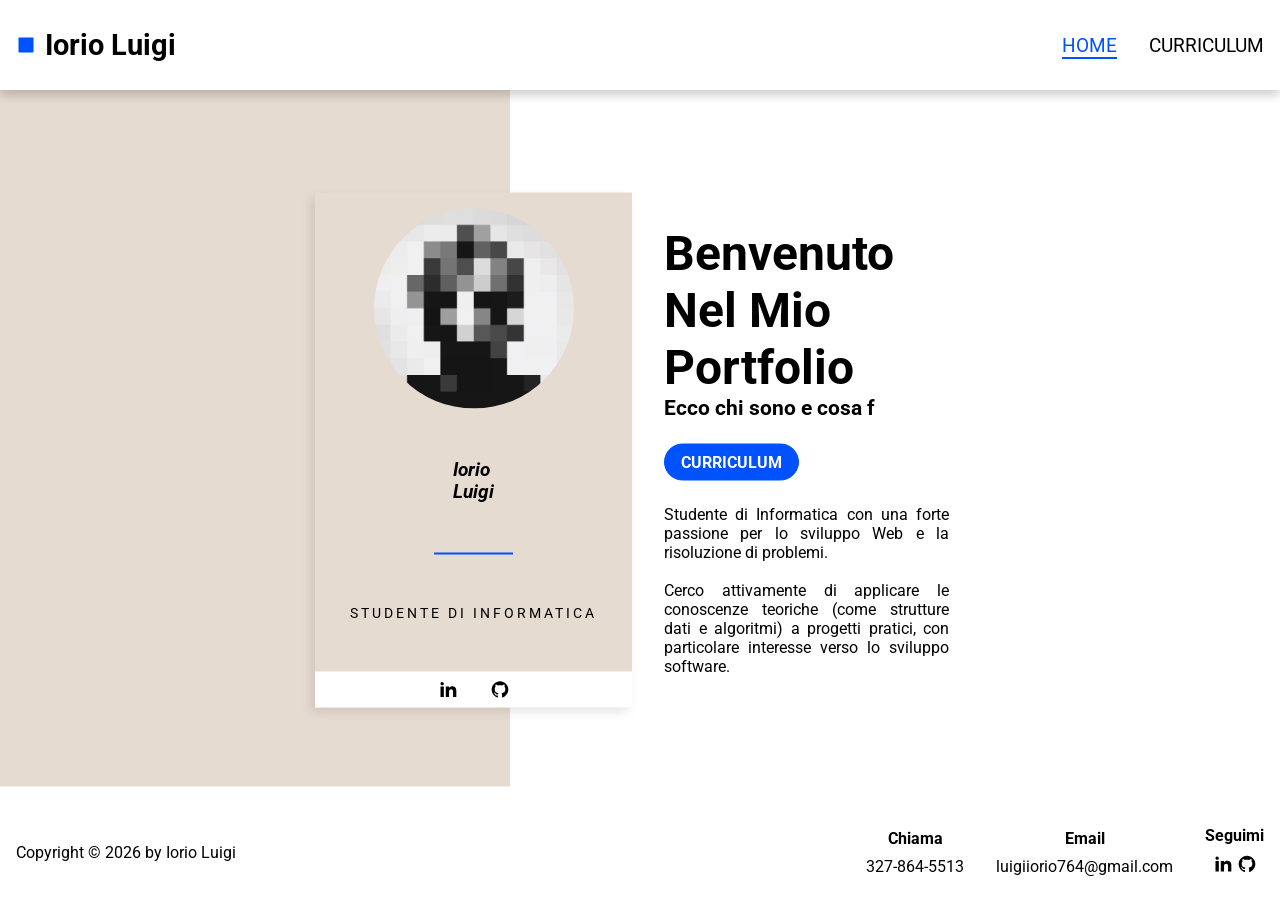
<file: index.html>
<!doctype html>
<html lang="it">
  <head>
    <meta charset="UTF-8" />
    <meta name="viewport" content="width=device-width, initial-scale=1.0" />
    <meta name="author" content="Iorio Luigi" />
    <meta
      name="description"
      content="Benvenuti nel sito di Iorio Luigi. Studente di Informatica con un forte interesse per lo Sviluppo Web. Esplora le mie Tecnologie."
    />
    <title>Portfolio - Luigi</title>
    <link
      rel="icon"
      type="image/png"
      sizes="32x32"
      href="images/favicon-32x32.png"
    />
    <link
      rel="icon"
      type="image/png"
      sizes="16x16"
      href="images/favicon-16x16.png"
    />
    <link rel="apple-touch-icon" href="images/apple-touch-icon.png" />
    <link rel="shortcut-icon" href="images/favicon.ico" />
    <link rel="manifest" href="manifest/site.webmanifest" />
    <link rel="preconnect" href="https://fonts.googleapis.com" />
    <link rel="preconnect" href="https://fonts.gstatic.com" crossorigin />
    <link
      rel="stylesheet"
      href="https://fonts.googleapis.com/css2?family=Roboto:ital,wght@0,100..900;1,100..900&display=swap"
    />
    <link rel="preload" href="images/avatar.jpg" as="image" />
    <link rel="stylesheet" href="style.css" />
  </head>
  <body>
    <header>
      <nav class="navigation">
        <div class="name">
          <img src="images/square-fill.svg" aria-hidden="true" />
          <a href="#">Iorio Luigi</a>
        </div>
        <ul class="nav-links">
          <li><a href="#" class="active">Home</a></li>
          <li><a href="resume.html">Curriculum</a></li>
        </ul>
      </nav>
    </header>

    <main>
      <div class="card">
        <div class="about-card">
          <img
            src="images/avatar.jpg"
            alt="Foto profilo di Iorio Luigi"
            loading="lazy"
            width="200"
            height="200"
          />
          <h3>
            Iorio <br />
            Luigi
          </h3>
          <div class="line"></div>
          <p>Studente di informatica</p>
          <div class="about-card-footer">
            <a
              href="https://www.linkedin.com/in/luigi-iorio-736499235/"
              target="_blank"
              aria-label="Profilo Linkedin"
              ><img
                src="images/linkedin-fill.svg"
                alt="Profilo Linkedin Iorio Luigi"
            /></a>
            <a
              href="https://github.com/Ludwig660"
              target="_blank"
              aria-label="Profilo GitHub"
              ><img
                src="images/github-fill.svg"
                alt="Profilo GitHub Iorio Luigi"
            /></a>
          </div>
        </div>
        <div class="description-card">
          <h1>Benvenuto Nel Mio Portfolio</h1>
          <h2>Ecco chi sono e cosa faccio</h2>
          <a href="resume.html" class="btn">Curriculum</a>
          <p>
            Studente di Informatica con una forte passione per lo sviluppo Web e
            la risoluzione di problemi.
            <br />
            <br />
            Cerco attivamente di applicare le conoscenze teoriche (come
            strutture dati e algoritmi) a progetti pratici, con particolare
            interesse verso lo sviluppo software.
          </p>
        </div>
      </div>
    </main>

    <footer>
      <div class="footer home">
        <div class="copyright">
          <span>Copyright © 2026 by Iorio Luigi</span>
        </div>
        <div class="contact">
          <div class="phone">
            <p>Chiama</p>
            <a href="tel:3278645513" aria-label="Chiama 327-864-5513"
              >327-864-5513</a
            >
          </div>
          <div class="email">
            <p>Email</p>
            <a
              href="mailto:luigiiorio764@gmail.com"
              aria-label="Invia email a luigiiorio764@gmail.com"
              >luigiiorio764@gmail.com</a
            >
          </div>
          <div class="follow">
            <p>Seguimi</p>
            <a
              href="https://www.linkedin.com/in/luigi-iorio-736499235/"
              target="_blank"
              aria-label="Visita il profilo LinkedIn di Luigi Iorio (si apre in una nuova scheda)"
              ><img src="images/linkedin-fill.svg" aria-hidden="true"
            /></a>
            <a
              href="https://github.com/Ludwig660"
              target="_blank"
              aria-label="Visita il profilo GitHub di Luigi Iorio (si apre in una nuova scheda)"
              ><img src="images/github-fill.svg" aria-hidden="true"
            /></a>
          </div>
        </div>
      </div>
    </footer>

    <script src="script.js" defer></script>
  </body>
</html>
</file>
<file: style.css>
/* Reset e base */
* {
  margin: 0;
  padding: 0;
  box-sizing: border-box;
}

a:focus,
button:focus,
input:focus {
  outline: 2px solid hsl(221, 100%, 50%);
}

img {
  max-width: 100%;
  display: block;
  height: auto;
}

body {
  font-family: "Roboto", sans-serif;
  min-height: 100vh;
}

/* Navigation */
.navigation {
  position: fixed;
  top: 0;
  left: 0;
  right: 0;
  height: 10vh;
  padding: 1rem;
  display: flex;
  align-items: center;
  justify-content: space-between;
  background-color: #fff;
  box-shadow: 0 5px 10px rgba(0, 0, 0, 0.2);
  z-index: 2;
}

.navigation .name {
  display: flex;
  align-items: center;
  justify-content: center;
}

.navigation .name img {
  width: 20px;
}

.navigation .name > a {
  text-decoration: none;
  color: hsl(0, 0%, 0%);
  margin-left: 0.5ch;
  font-weight: bold;
  font-size: 1.8rem;
  transition: all 0.3s ease;
}

.navigation .name > a:hover {
  transform: scale(1.1);
}

.navigation .nav-links {
  list-style: none;
  display: flex;
  gap: 2rem;
}

.navigation .nav-links li a {
  position: relative;
  text-decoration: none;
  font-size: 1.2rem;
  color: hsl(0, 0%, 0%);
  text-transform: uppercase;
  cursor: pointer;
  transition: all 150ms;
}

.navigation .nav-links li a::after {
  content: "";
  position: absolute;
  width: 0;
  height: 2px;
  bottom: -2px;
  left: 0;
  background-color: hsl(221, 100%, 50%);
  transition: all 0.3s ease;
}

.navigation .nav-links li a:hover {
  color: hsl(221, 100%, 50%);
}

.navigation .nav-links li a:hover::after {
  width: 100%;
}

.nav-links li a.active {
  color: hsl(221, 100%, 50%);
  border-bottom: 2px solid hsl(221, 100%, 50%);
}

/* Main content */
main {
  min-height: 90vh;
}

/* Home page card */
.card {
  position: relative;
  display: grid;
  grid-template-columns: 1fr 1fr;
  gap: 1rem;
  position: absolute;
  top: 50%;
  left: 50%;
  transform: translate(-50%, -50%);
  width: 650px;
  max-width: 800px;
  animation: appear 1s ease-in-out;
}

@keyframes appear {
  0% {
    opacity: 0;
    transform: translate(-100%, -50%);
  }
  100% {
    opacity: 1;
    transform: translate(-50%, -50%);
  }
}

.card::before {
  position: absolute;
  content: "";
  background-color: hsl(30, 31%, 86%);
  width: 130%;
  height: 80vh;
  top: -14vh;
  left: -100%;
  z-index: -1;
}

.card .about-card {
  display: flex;
  align-items: center;
  justify-content: space-between;
  flex-direction: column;
  padding: 1rem 0 0 0;
  background-color: hsl(30, 31%, 86%);
  box-shadow: -4px 4px 10px rgba(0, 0, 0, 0.1);
  transition: all 150ms;
}

.about-card:hover {
  transform: translateY(-5px);
}

.card .about-card > img {
  width: 200px;
  border-radius: 50%;
}

.card .about-card h3 {
  line-height: 1.2;
  font-style: italic;
}

.card .about-card .line {
  width: 25%;
  height: 2px;
  background-color: hsl(221, 100%, 50%);
}

.card .about-card p {
  text-transform: uppercase;
  font-size: 0.9rem;
  letter-spacing: 3px;
}

.card .about-card .about-card-footer {
  width: 100%;
  padding: 0.5rem 1rem;
  display: flex;
  align-items: center;
  justify-content: center;
  gap: 2rem;
  background-color: #fff;
}

.card .about-card .about-card-footer img {
  width: 20px;
  transition: 0.3s ease;
}

.card .about-card .about-card-footer img:hover {
  transform: translateY(-3px);
}

.card .description-card {
  padding: 2rem 1rem;
}

.card .description-card h1 {
  font-size: 3em;
}

.card .description-card h2 {
  font-size: 1.3rem;
}

.card .description-card p {
  text-align: justify;
}

/* Buttons */
.btn {
  text-decoration: none;
  display: inline-block;
  margin: 1.5rem 0;
  padding: 0.5rem 1rem;
  border-radius: 1.5rem;
  font-size: 1rem;
  font-weight: bold;
  text-transform: uppercase;
  border: 1px solid hsl(221, 100%, 50%);
  color: hsl(0, 100%, 100%);
  background-color: hsl(221, 100%, 50%);
  cursor: pointer;
  transition: all 200ms;
}

.btn:hover {
  background: transparent;
  color: hsl(0, 0%, 0%);
}

/* Footer */
.footer {
  display: flex;
  align-items: center;
  justify-content: space-between;
  padding: 1rem;
  background-color: #fff;
}

.footer .contact {
  display: flex;
  align-items: center;
  justify-content: center;
  gap: 2rem;
  text-align: center;
}

.footer .contact p {
  font-weight: bold;
}

.footer .contact a {
  display: inline-block;
  margin-top: 1ch;
  text-decoration: none;
  color: hsl(0, 0%, 0%);
  transition: all 150ms;
}

.footer .contact a:hover {
  color: hsl(221, 100%, 50%);
}

.footer .follow a img {
  width: 20px;
  transition: all 0.3s ease;
}

.footer .follow a img:hover {
  transform: translateY(-3px);
}

/* Resume section */
.main-resume {
  padding: 100px 30%;
  background-color: hsl(30, 31%, 86%);
  width: 100%;
}

.resume-title {
  display: flex;
  align-items: center;
  justify-content: center;
}

.resume-title img {
  width: 24px;
}

.experience-title {
  margin: 2rem 0;
  display: flex;
  align-items: center;
  justify-content: space-between;
}

.experience-job,
.education-job {
  display: grid;
  grid-template-columns: 300px 1fr;
  gap: 0.5rem;
  align-items: center;
  justify-content: center;
  width: 100%;
  height: auto;
  margin: 2rem 0;
  padding: 1rem;
  background-color: hsl(0, 100%, 100%);
  box-shadow: -4px 4px 10px rgba(0, 0, 0, 0.1);
}

.job-info h3,
.education-info h3 {
  color: hsl(221, 100%, 50%);
}

.job-info p,
.education-info p {
  margin: 1rem 0;
}

.job-skill p,
.education-description p {
  line-height: 1.5;
  text-align: justify;
}

.education {
  display: inline-block;
  width: 100%;
  margin-top: 4rem;
}

.general-skills {
  display: inline-block;
  margin-top: 4rem;
  width: 100%;
  background: hsl(0, 100%, 100%);
  padding: 1rem;
  box-shadow: -4px 4px 10px rgba(0, 0, 0, 0.1);
}

.skills ul,
.languages ul {
  margin-top: 1.5rem;
  list-style: none;
  display: flex;
  align-items: center;
  gap: 1rem 2rem;
  flex-wrap: wrap;
}

.skills ul li {
  display: flex;
  align-items: center;
  gap: 0.5ch;
}

.skills ul li img {
  width: 18px;
}

.languages {
  margin-top: 2rem;
}

.experience-job,
.education-job,
.general-skills {
  animation-timeline: view();
  animation-name: grow;
  animation-range: 0px 500px;
}

@keyframes grow {
  from {
    opacity: 0;
    transform: scale(0.6);
  }
  to {
    opacity: 1;
    transform: scale(1);
  }
}

/* Media Queries - dal più grande al più piccolo */

/* Desktop large */
@media (min-width: 1401px) {
  .main-resume {
    padding: 120px 25%;
    margin: 0 auto;
  }

  .experience-job,
  .education-job {
    grid-template-columns: 350px 1fr;
    height: 400px;
    max-height: 400px;
  }
}

/* Desktop */
@media (min-width: 1201px) and (max-width: 1400px) {
  .main-resume {
    padding: 100px 20%;
  }

  .experience-job,
  .education-job {
    grid-template-columns: 300px 1fr;
    height: 350px;
    max-height: 350px;
  }
}

/* Tablet */
@media (min-width: 769px) and (max-width: 1200px) {
  .main-resume {
    padding: 80px 15%;
  }

  .experience-job,
  .education-job {
    grid-template-columns: 1fr;
    height: 350px;
    max-height: 350px;
  }
}

/* Mobile */
@media (max-width: 768px) {
  .navigation {
    height: auto;
    padding: 1rem;
    flex-direction: column;
    gap: 1rem;
  }

  .navigation .nav-links {
    gap: 1rem;
    justify-content: center;
  }

  .navigation .nav-links li a {
    font-size: 1rem;
  }

  .card {
    grid-template-columns: 1fr;
    width: 90%;
    gap: 2rem;
    position: static;
    transform: none;
    top: auto;
    left: auto;
    margin: 8rem auto 2rem;
    animation: none;
  }

  .card::before {
    display: none;
  }

  .card .about-card {
    flex-direction: column;
    text-align: center;
    padding: 1rem;
  }

  .card .about-card > img {
    width: 150px;
    margin-bottom: 1rem;
  }

  .line {
    margin: 1rem 0;
  }
  .card .about-card .about-card-footer {
    margin-top: 1rem;
    padding: 1.5rem;
    gap: 1rem;
  }

  .card .description-card {
    padding: 1rem;
    text-align: center;
  }

  .card .description-card h1 {
    font-size: 2.5rem;
  }

  .card .description-card h2 {
    font-size: 1.1rem;
  }

  .footer .copyright {
    order: 4;
  }

  .home {
    background-color: hsl(30, 31%, 86%);
  }

  .main-resume {
    padding: 20px 5%;
    margin-top: 6rem;
  }

  .experience-title {
    flex-direction: column;
    gap: 1rem;
    text-align: center;
  }

  .experience-title h2 {
    order: 2;
  }

  .experience-job,
  .education-job {
    grid-template-columns: 1fr;
    height: auto;
    max-height: none;
    gap: 1rem;
  }

  .job-info,
  .education-info {
    text-align: center;
  }

  .education h2 {
    text-align: center;
  }

  .footer {
    flex-direction: column;
    gap: 1rem;
    text-align: center;
  }

  .footer .contact {
    flex-direction: column;
    gap: 1rem;
  }

  .skills ul,
  .languages ul {
    flex-direction: column;
    align-items: flex-start;
    gap: 0.5rem;
  }
}

/* Mobile small */
@media (max-width: 480px) {
  .navigation .name > a {
    font-size: 1.5rem;
  }

  .card .description-card h1 {
    font-size: 2rem;
  }

  .main-resume {
    padding: 15px 3%;
  }

  .experience-job,
  .education-job {
    padding: 0.5rem;
  }
}

/* Back to top button */
.back-to-top {
  position: fixed;
  bottom: 80px;
  right: 20px;
  background: hsl(221, 100%, 50%);
  color: white;
  border: none;
  border-radius: 50%;
  width: 50px;
  height: 50px;
  cursor: pointer;
  opacity: 0;
  visibility: hidden;
  transition: all 0.3s ease;
  z-index: 1000;
  display: flex;
  align-items: center;
  justify-content: center;
  font-size: 1.2rem;
}

.back-to-top:hover {
  background: hsl(221, 100%, 40%);
}

.back-to-top:focus {
  outline: 3px solid white;
  outline-offset: 2px;
}

/* Reduced motion preferences */
@media (prefers-reduced-motion: reduce) {
  *,
  *::before,
  *::after {
    animation-duration: 0.01ms !important;
    animation-iteration-count: 1 !important;
    transition-duration: 0.01ms !important;
  }
}
</file>
